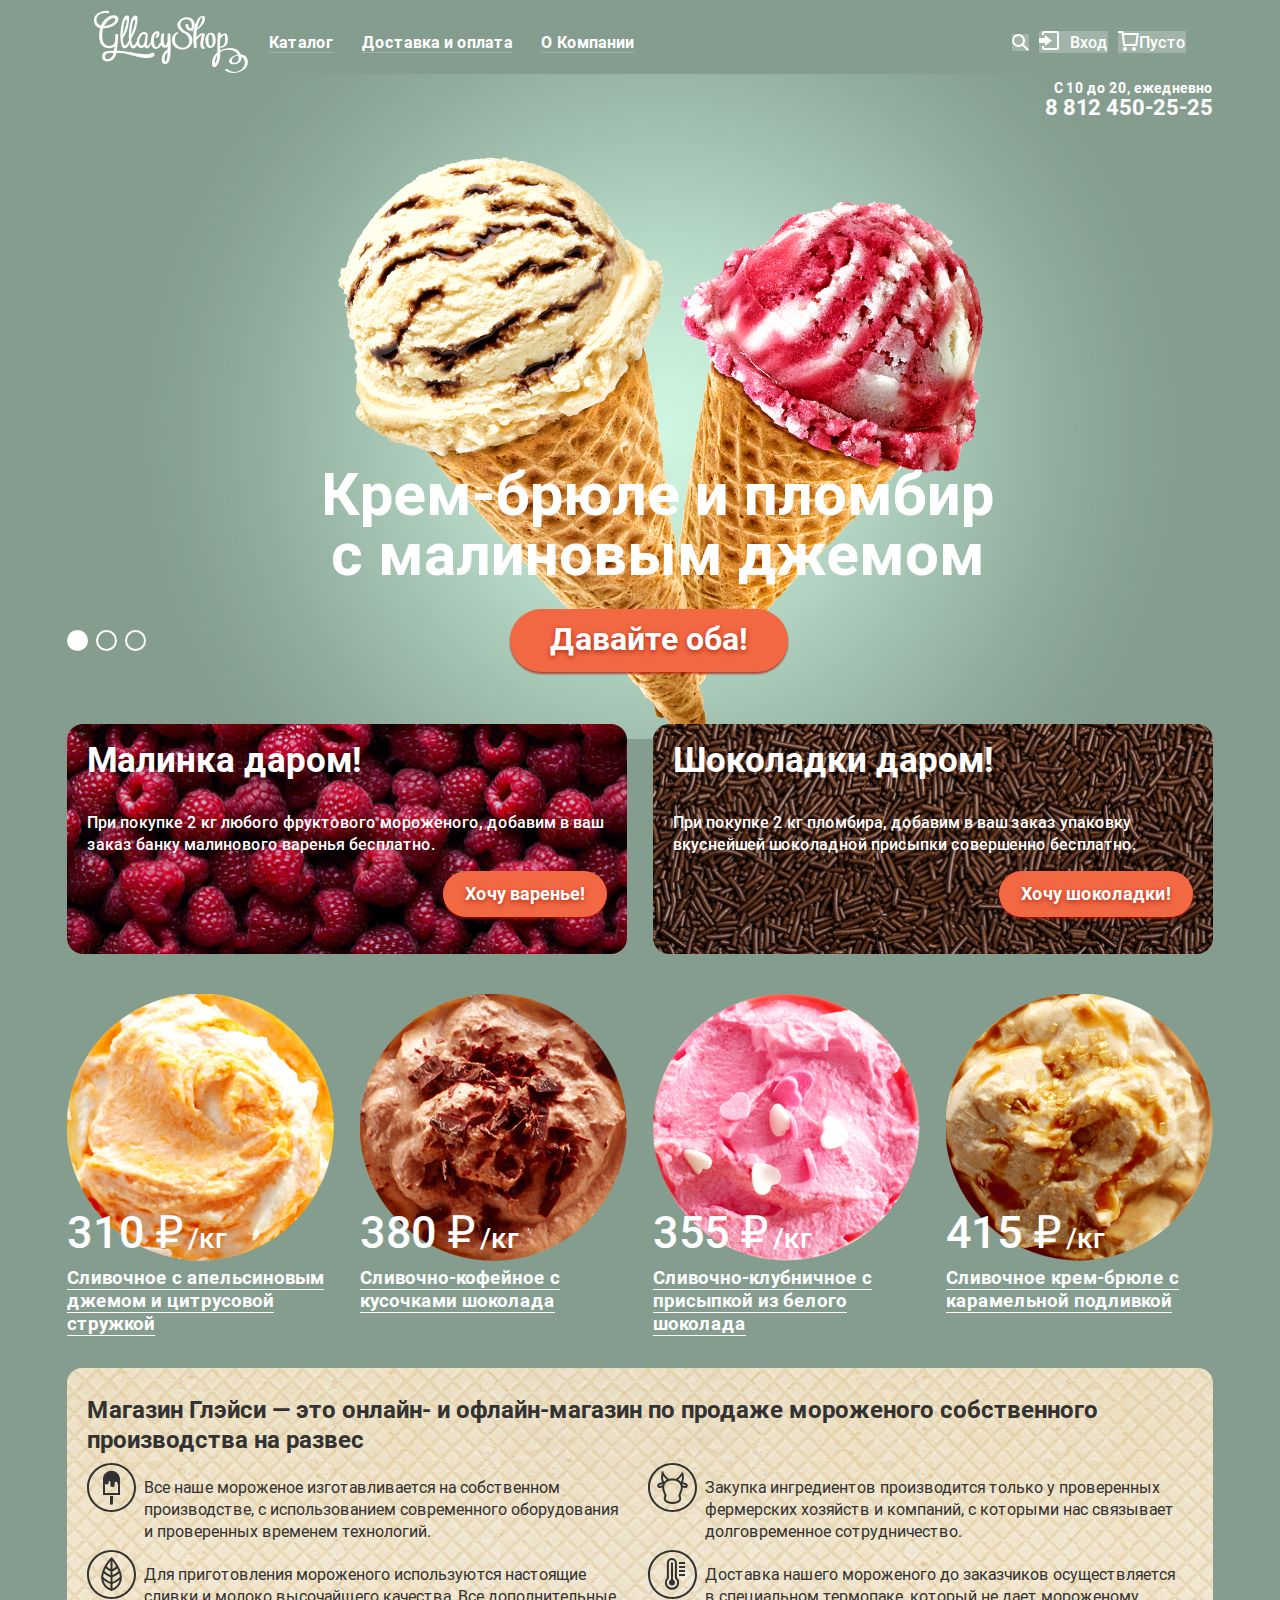
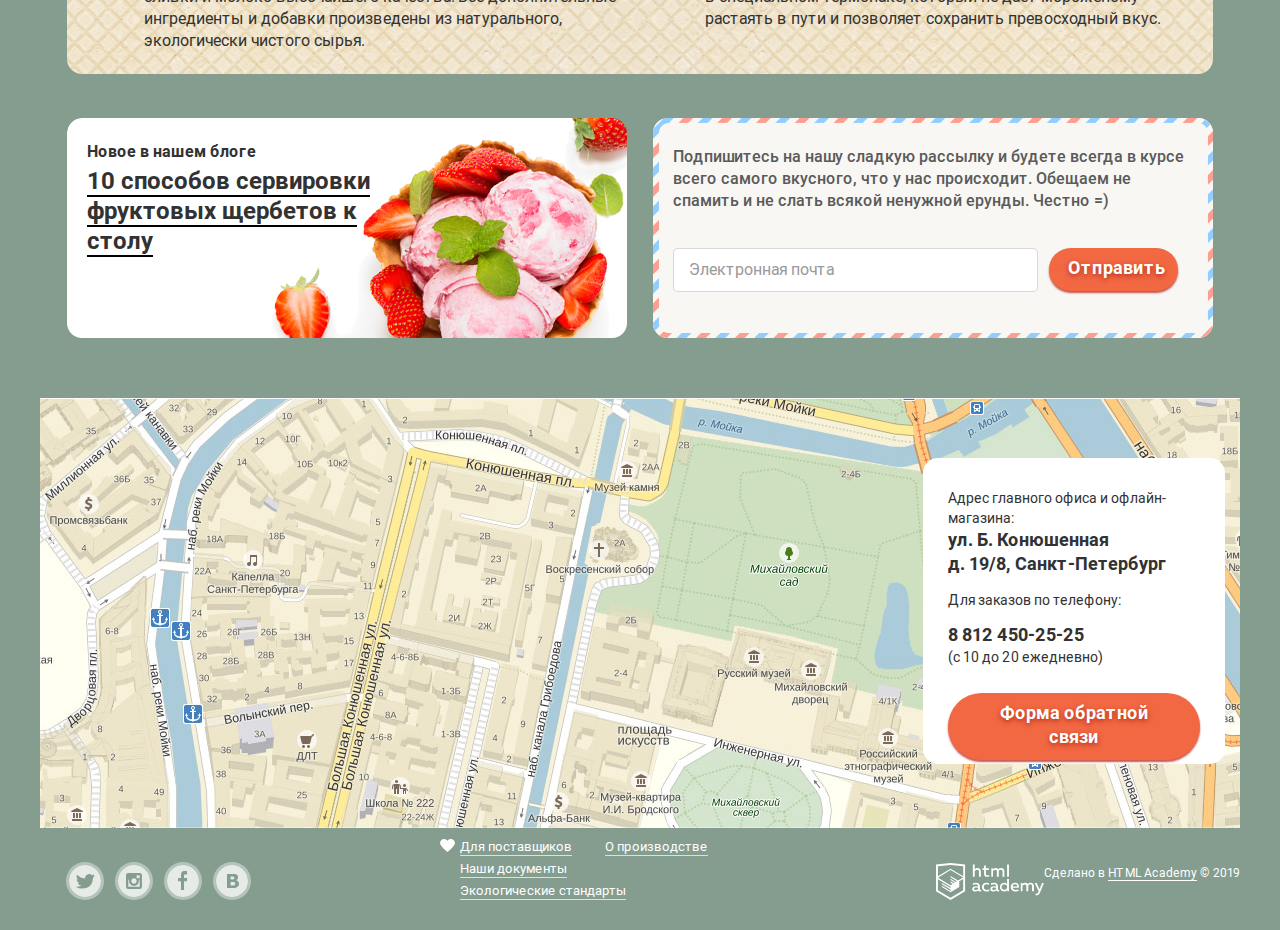
<file: index.html>
<!DOCTYPE html>
<html lang="ru">
  <head>
    <meta charset="utf-8">
    <link href="css/normalize.css" rel="stylesheet">
    <link href="css/style.css" rel="stylesheet">
    <title>Глэйси: магазин мороженого</title>
  </head>
  <body>
    <header class="main-header">
      <nav class="container main-header__navigation main-navigation" aria-label="Навигация по сайту">
        <img class="main-header__logo--image"  src="img/logo.svg" width="154" height="64" alt="Логотип Глэйси">
        <div class="main-navigation__container">
          <ul class="site-navigation">
            <li class="site-navigation__item catalog-navigation">
              <a class="site-navigation__link" href="catalog.html">Каталог</a>
              <ul class="catalog-navigation__modal-window">
                <li class="catalog-navigation__item">
                  <a class="catalog-navigation__link--novelty" href="#">Новинки</a>
                </li>
                <li class="catalog-navigation__item">
                  <a class="catalog-navigation__link" href="catalog.html">Сливочное</a>
                </li>
                <li class="catalog-navigation__item">
                  <a class="catalog-navigation__link--active" href="#">Щербеты</a>
                </li>
                <li class="catalog-navigation__item">
                  <a class="catalog-navigation__link" href="#">Фруктовый лед</a>
                </li>
                <li class="catalog-navigation__item">
                  <a class="catalog-navigation__link" href="#">Мелорин</a>
                </li>
              </ul>
            </li>
            <li class="site-navigation__item">
              <a class="site-navigation__link" href="#">Доставка и оплата</a>
            </li>
            <li class="site-navigation__item">
              <a class="site-navigation__link" href="#">О Компании</a>
            </li>
          </ul>
          <ul class="user-navigation">
            <li class="user-navigation__item search">
              <a class="user-navigation__link icon-before search__link" href="#"></a>
              <form class="search__form" action="https://echo.htmlacademy.ru" method="post">
                <label class="visually-hidden" for="search">Поиск по сайту</label>
                <input class="search__input" id="search" type="search" name="search" placeholder="Что ищем?">
              </form>
            </li>
            <li class="user-navigation__item login">
              <a class="user-navigation__link icon-before login__link" href="">Вход</a>
              <section class="login__modal-window">
                <h2 class="visually-hidden">Личный кабинет</h2>
                <form class="login__form" action="https://echo.htmlacademy.ru" method="post">
                  <p>
                    <label class="visually-hidden" for="user-login">Электронная почта</label>
                    <input class="login__input" id="user-login" type="text" name="login" placeholder="Электронная почта">
                  </p>
                  <p>
                    <label class="visually-hidden" for="user-password">Пароль</label>
                    <input class="login__input" id="user-password" type="password" name="password" placeholder="Пароль">
                  </p>
                  <a class="login__link" href="#">Забыли пароль?</a>
                  <a class="login__link" href="#">Новая регистрация</a>
                  <button class="button" type="submit">Войти</button>
                </form>
              </section>
            </li>
            <li class="user-navigation__item basket">
              <a class="user-navigation__link icon-before basket__link" href="">Пусто</a>
            </li>
          </ul>
      </div>
      </nav>
      <p class="container main-header__info header-info">
        <span class="header-info__hours">С 10 до 20, ежедневно</span>
        <a class="header-info__phone" href="tel:+78124502525">8 812 450-25-25</a>
      </p>
    </header>
    <main class="page-main">
      <h1 class="visually-hidden">Интернет-магазин мороженого Глэйси</h1>

      <section class="page-main__slider slider">
        <h2 class="visually-hidden">Слайдер</h2>
        <div class="slider__container">
          <input class="visually-hidden slider-button--first" type="radio" id="slider-button-1" name="toggle" checked>
          <input class="visually-hidden slider-button--second" type="radio" id="slider-button-2" name="toggle">
          <input class="visually-hidden slider-button--third" type="radio" id="slider-button-3" name="toggle">
          <div class="slider__controls controls">
            <label class="controls__item controls__item--1" for="slider-button-1">Первый</label>
            <label class="controls__item controls__item--2" for="slider-button-2">Второй</label>
            <label class="controls__item controls__item--3" for="slider-button-3">Третий</label>
          </div>
          <ul class="slider__list">
            <li class="slider__item">
              <p class="slider__lead">Крем-брюле и пломбир с малиновым джемом</p>
              <a class="button slider__button" href="#">Давайте оба!</a>
            </li>
            <li class="slider__item">
              <p class="slider__lead">Щоколадный пломбир и лимонный сорбет</p>
              <a class="button slider__button" href="#">Давайте оба!</a>
            </li>
            <li class="slider__item">
              <p class="slider__lead slider__lead--3">Пломбир с помадкой и клубничный щербет</p>
              <a class="button slider__button" href="#">Давайте оба!</a>
            </li>
          </ul>
        </div>
      </section>
      <section class="container page-main__promotions promotions">
        <h2 class="visually-hidden">Промо акции</h2>
        <ul class="promotions__list">
        <li class="promotions__item promotions__raspberry">
          <p>Малинка даром!</p>
          <p>При покупке 2 кг любого фруктового мороженого, добавим в ваш заказ банку малинового варенья бесплатно.</p>
          <a class="button promotions__button" href="#">Хочу варенье!</a>
        </li>
        <li class="promotions__item promotions__chocolate">
          <p>Шоколадки даром!</p>
          <p>При покупке 2 кг пломбира, добавим в ваш заказ упаковку вкуснейшей шоколадной присыпки совершенно бесплатно.</p>
          <a class="button promotions__button" href="#">Хочу шоколадки!</a>
        </li>
      </ul>
      </section>

      <section class="container page-main__bestsellers bestsellers">
        <h2 class="visually-hidden">Хиты продаж</h2>
        <ul class="bestsellers__list">
          <li class="bestsellers__item">
            <p class="bestsellers__price price">
              <span class="price__amount">310 ₽</span>
              <span class="price__weight">/кг</span>
            </p>
            <a class="price__link" href="#"><img src="img/product-1.png" width="267" height="267" alt="Сливочное с апельсиновым джемом и цитрусовой стружкой"></a>
            <h3><a href="#">Сливочное с апельсиновым джемом и цитрусовой стружкой</a></h3>
          </li>
          <li class="bestsellers__item">
            <p class="bestsellers__price price">
              <span class="price__amount">380 ₽</span>
              <span class="price__weight">/кг</span>
            </p>
            <a class="price__link" href="#"><img src="img/product-2.png" width="267" height="267" alt="Сливочно-кофейное с кусочками шоколада"></a>
            <h3><a href="#">Сливочно-кофейное с кусочками шоколада</a></h3>
          </li>
          <li class="bestsellers__item">
            <p class="bestsellers__price price">
              <span class="price__amount">355 ₽</span>
              <span class="price__weight">/кг</span>
            </p>
            <a class="price__link" href="#"><img src="img/product-3.png" width="267" height="267" alt="Сливочно-клубничное с присыпкой из белого шоколада"></a>
            <h3><a href="#">Сливочно-клубничное с присыпкой из белого шоколада</a></h3>
          </li>
          <li class="bestsellers__item">
            <p class="bestsellers__price price">
              <span class="price__amount">415 ₽</span>
              <span class="price__weight">/кг</span>
            </p>
            <a class="price__link" href="#"><img src="img/product-4.png" width="267" height="267" alt="Сливочное крем-брюле с карамельной подливкой"></a>
            <h3><a href="#">Сливочное крем-брюле с карамельной подливкой</a></h3>
          </li>
        </ul>
      </section>

      <section class="container page-main__features features">
        <h2 class="visually-hidden">Преимущества</h2>
        <h3 class="features__lead">Магазин Глэйси — это онлайн- и офлайн-магазин по продаже мороженого собственного производства на развес</h3>
        <ul class="features__list">
          <li class="icon-before features__item features__item--ice-cream">Все наше мороженое изготавливается на собственном производстве, с использованием современного оборудования и проверенных временем технологий.
          </li>
          <li class="icon-before features__item features__item--cow">Закупка ингредиентов  производится только у проверенных фермерских хозяйств и компаний, с которыми нас связывает долговременное сотрудничество.
          </li>
          <li class="icon-before features__item features__item--eco">Для приготовления мороженого используются настоящие сливки и молоко высочайшего качества. Все дополнительные ингредиенты и добавки произведены из натурального, экологически чистого сырья.
          </li>
          <li class="icon-before features__item features__item--thermometer">Доставка нашего мороженого до заказчиков осуществляется в специальном термопаке, который не дает мороженому растаять в пути и позволяет сохранить превосходный вкус.
          </li>
        </ul>
      </section>
      <div class="container add-columns">
        <article class="page-main__blog blog">
          <div class="blog__wrapper">
            <h2>Новое в нашем блоге</h2>
            <a class="blog-topic" href="#">10 способов сервировки фруктовых щербетов к столу</a>
          </div>
        </article >

        <section class="page-main__subscription subscription">
          <h2 class="visually-hidden">Подписка</h2>
          <p>Подпишитесь на нашу сладкую рассылку и будете всегда в курсе всего самого вкусного, что у нас происходит. Обещаем не спамить и не слать всякой ненужной ерунды. Честно =)</p>
          <form class="subscription__form" action="https://echo.htmlacademy.ru" method="post">
            <label class="visually-hidden" for="subscription-email">Электронная почта</label>
            <input class="subscription__input" id="subscription-email" type="text" name="email" placeholder="Электронная почта">
            <button class="subscription__submit-button button" type="submit">Отправить</button>
          </form>
        </section>
      </div>
      <section class="container page-main__contacts contacts">
        <h2 class="visually-hidden">Контакты</h2>
        <img class="map-img" src="img/map.jpg" width="1250" height="430" alt="Адрес офлайн магазина: город Санкт-Петербург, улица Большая Конюшенная 19/8">
        <div class="map-yandex">
          <iframe src="https://yandex.ru/map-widget/v1/-/CBRWz6CBxC"></iframe>
        </div>
        <div class="contacts__window">
          <h3>Адрес главного офиса и офлайн-магазина:</h3>
          <p class="contacts__adress">ул. Б. Конюшенная<br> д. 19/8, Санкт-Петербург</p>
          <p>Для заказов по телефону:</p>
          <a class="contacts__telephone-number" href="tel:+78122757575">8 812 450-25-25</a>
          <p class="contacts__work-hours">(с 10 до 20 ежедневно)</p>
          <a class="contacts__button button" href="#">Форма обратной связи</a>
        </div>
      </section>
    </main>
    <footer class="main-footer">
      <ul class="container main-footer__social social">
        <li class="social__item">
          <a class="icon-before social__link social__link--Twitter" href="#" aria-label="Ссылка на Twitter"></a>
        </li>
        <li class="social__item">
          <a class="icon-before social__link social__link--Instagram" href="#" aria-label="Ссылка на Instagram"></a>
        </li>
        <li class="social__item">
          <a class="icon-before social__link social__link--Facebook" href="#" aria-label="Ссылка на страницу Facebook"></a>
        </li>
        <li class="social__item">
          <a class="icon-before social__link social__link--Вконтакте" href="#" aria-label="Ссылка на группу Вконтакте"></a>
        </li>
      </ul>
      <ul class="main-footer__additional additional-info">
        <li class="additional-info__item additional-info__item--heart">
          <a class="additional-info__link" href="#">Для поставщиков</a>
        </li>
        <li class="additional-info__item">
          <a class="additional-info__link"  href="#">О производстве</a>
        </li>
        <li class="additional-info__item">
          <a class="additional-info__link"  href="#">Наши документы</a>
        </li>
        <li class="additional-info__item">
          <a class="additional-info__link"  href="#">Экологические стандарты</a>
        </li>
      </ul>
      <div class="main-footer__copyright copyright">
        <a class="copyright__link" href="https://htmlacademy.ru/intensive/htmlcss">
          <img src="img/logo-htmlacademy.svg" width="108" height="39" alt="Логотип HTML Academy">
        </a>
        <p class="copyright__text">Сделано в <a class="copyright__link" href="https://htmlacademy.ru/intensive/htmlcss">HTML Academy</a> &#169; 2019</p>
      </div>
    </footer>
    <section class="feedback">
      <h2>Мы обязательно вам ответим!</h2>
      <form class="feedback__form" action="https://echo.htmlacademy.ru" method="post">
        <p>
          <label class="visually-hidden" for="user-name">Ваше имя:</label>
          <input class="feedback__input" id="user-name" type="text" name="username" placeholder="Как вас зовут?">
        </p>
        <p>
          <label class="visually-hidden" for="user-email">Ваш e-mail:</label>
          <input class="feedback__input" id="user-email" type="text" name="email" placeholder="Ваша почта для ответа?">
        </p>
        <p>
          <label class="visually-hidden" for="message">Текст письма:</label>
          <textarea class="feedback__textarea" id="message" name="message" rows="4"  placeholder="Напишите что-нибудь..."></textarea>
        </p>
        <button class="feedback__submit-button button" type="submit">Отправить</button>
      </form>
      <button class="feedback__close-button" type="button">Закрыть</button>
    </section>
  </body>
</html>
</file>
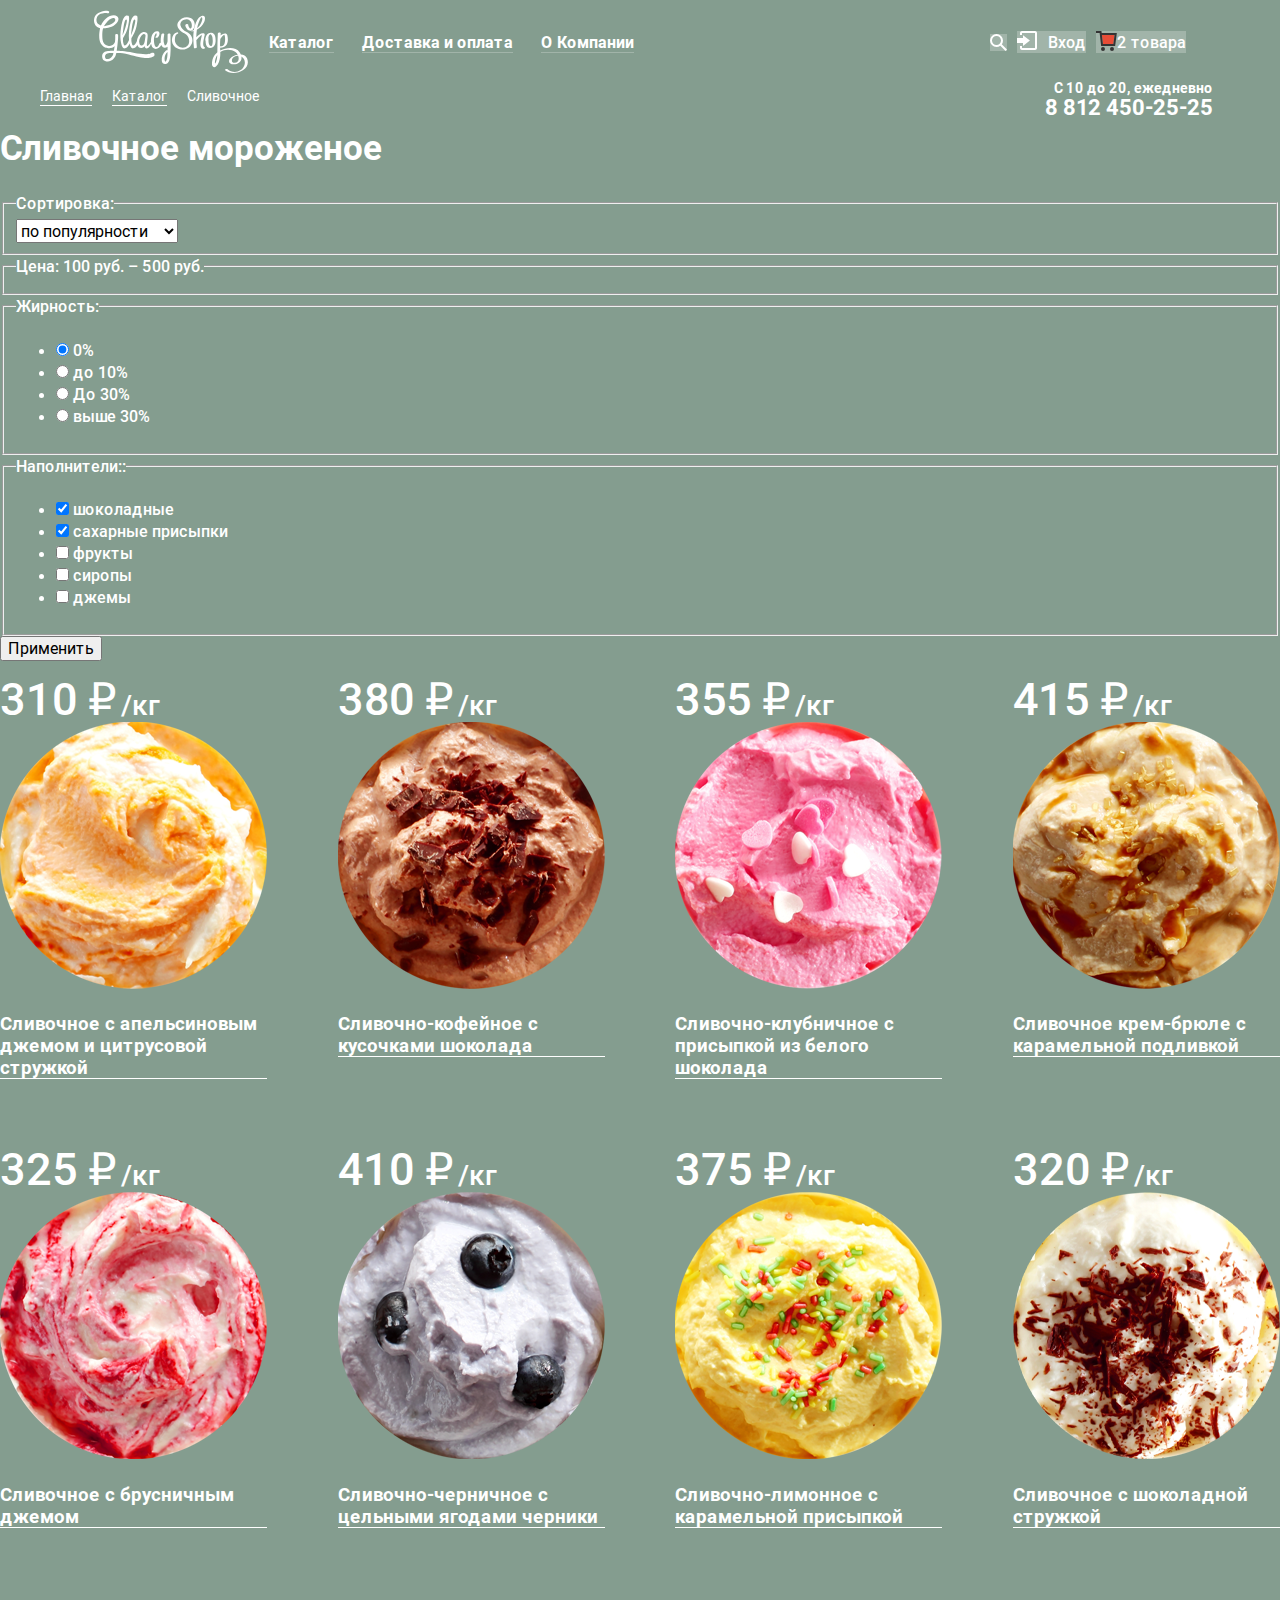
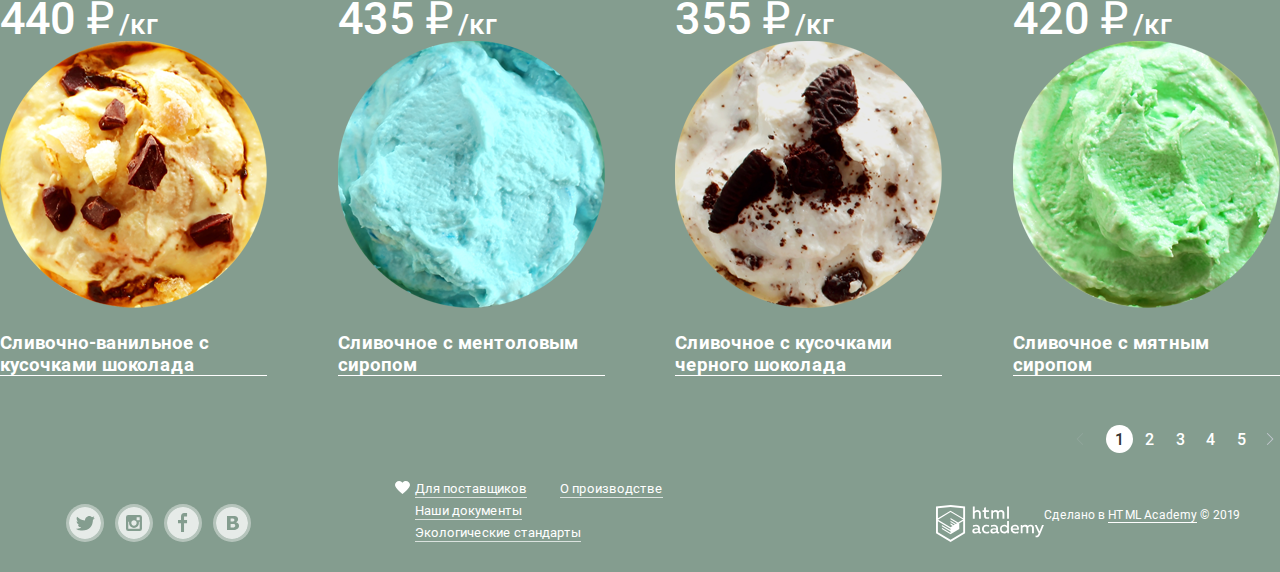
<file: catalog.html>
<!DOCTYPE html>
<html lang="ru">
  <head>
    <meta charset="utf-8">
    <link href="css/normalize.css" rel="stylesheet">
    <link href="css/style.css" rel="stylesheet">
    <title>Глэйси: магазин мороженого</title>
  </head>
  <body>
    <header class="main-header">
      <nav class="container main-header__navigation main-navigation" aria-label="Навигация по сайту">
        <img class="main-header__logo--image"  src="img/logo.svg" width="154" height="64" alt="Логотип Глэйси">
        <div class="main-navigation__container">
          <ul class="site-navigation">
            <li class="site-navigation__item catalog-navigation">
              <a class="site-navigation__link" href="catalog.html">Каталог</a>
              <ul class="catalog-navigation__modal-window">
                <li class="catalog-navigation__item">
                  <a class="catalog-navigation__link--novelty" href="#">Новинки</a>
                </li>
                <li class="catalog-navigation__item">
                  <a class="catalog-navigation__link" href="catalog.html">Сливочное</a>
                </li>
                <li class="catalog-navigation__item">
                  <a class="catalog-navigation__link--active" href="#">Щербеты</a>
                </li>
                <li class="catalog-navigation__item">
                  <a class="catalog-navigation__link" href="#">Фруктовый лед</a>
                </li>
                <li class="catalog-navigation__item">
                  <a class="catalog-navigation__link" href="#">Мелорин</a>
                </li>
              </ul>
            </li>
            <li class="site-navigation__item">
              <a class="site-navigation__link" href="#">Доставка и оплата</a>
            </li>
            <li class="site-navigation__item">
              <a class="site-navigation__link" href="#">О Компании</a>
            </li>
          </ul>
          <ul class="user-navigation">
            <li class="user-navigation__item search">
              <a class="user-navigation__link icon-before search__link" href="#"></a>
              <form class="search__form" action="https://echo.htmlacademy.ru" method="post">
                <label class="visually-hidden" for="search">Поиск по сайту</label>
                <input class="search__input" id="search" type="search" name="search" placeholder="Что ищем?">
              </form>
            </li>
            <li class="user-navigation__item login">
              <a class="user-navigation__link icon-before login__link" href="">Вход</a>
              <section class="login__modal-window">
                <h2 class="visually-hidden">Личный кабинет</h2>
                <form class="login__form" action="https://echo.htmlacademy.ru" method="post">
                  <p>
                    <label class="visually-hidden" for="user-login">Электронная почта</label>
                    <input class="login__input" id="user-login" type="text" name="login" placeholder="Электронная почта">
                  </p>
                  <p>
                    <label class="visually-hidden" for="user-password">Пароль</label>
                    <input class="login__input" id="user-password" type="password" name="password" placeholder="Пароль">
                  </p>
                  <a class="login__link" href="#">Забыли пароль?</a>
                  <a class="login__link" href="#">Новая регистрация</a>
                  <button class="button" type="submit">Войти</button>
                </form>
              </section>
            </li>
            <li class="user-navigation__item basket">
              <!-- a question -->
              <a class="user-navigation__link icon-before basket__link--full" href="">2 товара</a>
              <section class="basket__modal-window">
                <h2 class="visually-hidden">Содержимое корзины</h2>
                <table class="basket-modal-window__table">
                  <tr class="basket-modal-window__item">
                    <td><a href="#">Удалить из корзины</a></td>
                    <td>
                      <img src="img/product-1.png" width="33" height="33" alt="#">
                      <p>Пломбир с апельсиновым джемом</p>
                    </td>
                    <td>1,5 кг х <span>200 руб.</span></td>
                    <td>300 руб.</td>
                  </tr>
                  <tr class="basket-modal-window__item">
                    <td><a href="#">Удалить из корзины</a></td>
                    <td>
                      <img src="img/product-3.png" width="33" height="33" alt="#">
                      <p>Клубничный пломбир с присыпкой из белого шоколада</p>
                    </td>
                    <td>1,5 кг х <span>300 руб.</span></td>
                    <td>450 руб.</td>
                  </tr>
                </table>
              </section>
            </li>
          </ul>
      </div>
      </nav>
      <p class="container main-header__info header-info">
        <span class="header-info__hours">С 10 до 20, ежедневно</span>
        <a class="header-info__phone" href="tel:+78124502525">8 812 450-25-25</a>
      </p>
    </header>
    <main class="page-main">
      <ul class="page-main__breadcrumbs breadcrumbs">
        <li class="breadcrumbs__item"><a href="index.html">Главная</a></li>
        <li class="breadcrumbs__item"><a href="#">Каталог</a></li>
        <li class="breadcrumbs__item breadcrumbs__item--active">Сливочное</li>
      </ul>
      <h1 class="page-title">Сливочное мороженое</h1>
      <!-- filters -->
      <section class="page-main__filters filters">
        <h2 class="visually-hidden">Фильтры</h2>
        <form class="filters__form" action="https://echo.htmlacademy.ru" method="post"  aria-label="Критерии выбора работы">
          <fieldset class="filters__fieldset sorting-range">
            <legend class="filters__legend">Сортировка:</legend>
            <select class="sorting-range__method">
              <option class="sorting-range__item">по популярности</option>
              <option class="sorting-range__item">сначала недорогие</option>
              <option class="sorting-range__item">сначала дорогие</option>
              <option class="sorting-range__item">по жирности</option>
            </select>
          </fieldset>
          <fieldset class="filters__fieldset price-range">
            <legend class="filters__legend">Цена: 100 руб. – 500 руб.</legend>
            <div class="price-range__form range">
              <div class="range__scale">
                <div class="range__select"></div>
              </div>
              <div class="price-range__toggle price-range__toggle--min" tabindex="0"></div>
              <div class="price-range__toggle price-range__toggle--max" tabindex="0"></div>
            </div>
            <div class="price-range__control control" aria-label="Переместите контрольные точки на шкале для задания ценового диапазона">
              <!-- пока без наполнения -->
            </div>
          </fieldset>
          <fieldset class="filters__fieldset fat-range">
              <legend class="filters__legend">Жирность:</legend>
              <ul class="fat-range__list">
                  <li class="fat-range__item" tabindex="0">
                      <input class="fat-range__input" id="zero-fat" type="radio" name="fat" value="zero-fat" checked="">
                      <label class="fat-range__label" for="zero-fat" aria-label="0%">0%</label>
                  </li>
                  <li class="fat-range__item" tabindex="0">
                      <input class="fat-range__input" id="below-ten-fat" type="radio" name="fat" value="below-ten-fat">
                      <label class="fat-range__label" for="below-ten-fat" aria-label="до 10%">до 10%</label>
                  </li>
                  <li class="fat-range__item" tabindex="0">
                      <input class="fat-range__input" id="below-thirty-fat" type="radio" name="fat" value="below-thirty-fat">
                      <label class="fat-range__label" for="below-thirty-fat" aria-label="До 30%">До 30%</label>
                  </li>
                  <li class="fat-range__item" tabindex="0">
                      <input class="fat-range__input" id="over-thirty-fat" type="radio" name="fat" value="over-thirty-fat">
                      <label class="fat-range__label" for="over-thirty-fat" aria-label="выше 30%">выше 30%</label>
                  </li>
              </ul>
          </fieldset>
          <fieldset class="filters__fieldset filling-range">
              <legend class="filters__legend">Наполнители::</legend>
              <ul class="filling-range__list">
                  <li class="filling-range__item" tabindex="0">
                      <input class="filling-range__input" id="choco" type="checkbox" name="filling" value="choco" checked="">
                      <label class="filling-range__label" for="choco" aria-label="шоколадные">шоколадные</label>
                  </li>
                  <li class="filling-range__item" tabindex="0">
                      <input class="filling-range__input" id="sugar-powder" type="checkbox" name="filling" value="sugar-powder" checked="">
                      <label class="filling-range__label" for="sugar-powder" aria-label="сахарные присыпки">сахарные присыпки</label>
                  </li>
                  <li class="filling-range__item" tabindex="0">
                      <input class="filling-range__input" id="fruits" type="checkbox" name="filling" value="fruits">
                      <label class="filling-range__label" for="fruits" aria-label="фрукты">фрукты</label>
                  </li>
                  <li class="filling-range__item" tabindex="0">
                      <input class="filling-range__input" id="syrup" type="checkbox" name="filling" value="syrup">
                      <label class="filling-range__label" for="syrup" aria-label="сиропы">сиропы</label>
                  </li>
                  <li class="filling-range__item" tabindex="0">
                      <input class="filling-range__input" id="jam" type="checkbox" name="filling" value="jam">
                      <label class="filling-range__label" for="jam" aria-label="джемы">джемы</label>
                  </li>
              </ul>
          </fieldset>
          <button class="form-button" aria-label="Применить заданные критерии">Применить</button>
        </form>
      </section>
      <section class="page-main__catalog catalog">
        <h2 class="visually-hidden">Каталог сливочного мороженого</h2>
        <ul class="catalog__list">
          <li class="catalog__item">
            <p class="catalog__price price">
              <span class="price__amount">310 ₽</span>
              <span class="price__weight">/кг</span>
              <a class="price__link" href="#"><img src="img/product-1.png" width="267" height="267" alt="Сливочное с апельсиновым джемом и цитрусовой стружкой"></a>
            </p>
            <h3><a href="#">Сливочное с апельсиновым джемом и цитрусовой стружкой</a></h3>
          </li>
          <li class="catalog__item">
            <p class="catalog__price price">
              <span class="price__amount">380 ₽</span>
              <span class="price__weight">/кг</span>
              <a class="price__link" href="#"><img src="img/product-2.png" width="267" height="267" alt="Сливочно-кофейное с кусочками шоколада"></a>
            </p>
            <h3><a href="#">Сливочно-кофейное с кусочками шоколада</a></h3>
          </li>
          <li class="catalog__item">
            <p class="catalog__price price">
              <span class="price__amount">355 ₽</span>
              <span class="price__weight">/кг</span>
              <a class="price__link" href="#"><img src="img/product-3.png" width="267" height="267" alt="Сливочно-клубничное с присыпкой из белого шоколада"></a>
            </p>
            <h3><a href="#">Сливочно-клубничное с присыпкой из белого шоколада</a></h3>
          </li>
          <li class="catalog__item">
            <p class="catalog__price price">
              <span class="price__amount">415 ₽</span>
              <span class="price__weight">/кг</span>
              <a class="price__link" href="#"><img src="img/product-4.png" width="267" height="267" alt="Сливочное крем-брюле с карамельной подливкой"></a>
            </p>
            <h3><a href="#">Сливочное крем-брюле с карамельной подливкой</a></h3>
          </li>
          <li class="catalog__item">
            <p class="catalog__price price">
              <span class="price__amount">325 ₽</span>
              <span class="price__weight">/кг</span>
              <a class="price__link" href="#"><img src="img/product-5.png" width="267" height="267" alt="Сливочное с брусничным джемом"></a>
            </p>
            <h3><a href="#">Сливочное с брусничным джемом</a></h3>
          </li>
          <li class="catalog__item">
            <p class="catalog__price price">
              <span class="price__amount">410 ₽</span>
              <span class="price__weight">/кг</span>
              <a class="price__link" href="#"><img src="img/product-6.png" width="267" height="267" alt="Сливочно-черничное с цельными ягодами черники"></a>
            </p>
            <h3><a href="#">Сливочно-черничное с цельными ягодами черники</a></h3>
          </li>
          <li class="catalog__item">
            <p class="catalog__price price">
              <span class="price__amount">375 ₽</span>
              <span class="price__weight">/кг</span>
              <a class="price__link" href="#"><img src="img/product-7.png" width="267" height="267" alt="Сливочно-лимонное с карамельной присыпкой"></a>
            </p>
            <h3><a href="#">Сливочно-лимонное с карамельной присыпкой</a></h3>
          </li>
          <li class="catalog__item">
            <p class="catalog__price price">
              <span class="price__amount">320 ₽</span>
              <span class="price__weight">/кг</span>
              <a class="price__link" href="#"><img src="img/product-8.png" width="267" height="267" alt="Сливочное с шоколадной стружкой"></a>
            </p>
            <h3><a href="#">Сливочное с шоколадной стружкой</a></h3>
          </li>
          <li class="catalog__item">
            <p class="catalog__price price">
              <span class="price__amount">440 ₽</span>
              <span class="price__weight">/кг</span>
              <a class="price__link" href="#"><img src="img/product-9.png" width="267" height="267" alt="Сливочно-ванильное с кусочками шоколада"></a>
            </p>
            <h3><a href="#">Сливочно-ванильное с кусочками шоколада</a></h3>
          </li>
          <li class="catalog__item">
            <p class="catalog__price price">
              <span class="price__amount">435 ₽</span>
              <span class="price__weight">/кг</span>
              <a class="price__link" href="#"><img src="img/product-10.png" width="267" height="267" alt="Сливочноe с ментоловым сиропом"></a>
            </p>
            <h3><a href="#">Сливочноe с ментоловым сиропом</a></h3>
          </li>
          <li class="catalog__item">
            <p class="catalog__price price">
              <span class="price__amount">355 ₽</span>
              <span class="price__weight">/кг</span>
              <a class="price__link" href="#"><img src="img/product-11.png" width="267" height="267" alt="Сливочное с кусочками черного шоколада"></a>
            </p>
            <h3><a href="#">Сливочное с кусочками черного шоколада</a></h3>
          </li>
          <li class="catalog__item">
            <p class="catalog__price price">
              <span class="price__amount">420 ₽</span>
              <span class="price__weight">/кг</span>
              <a class="price__link" href="#"><img src="img/product-12.png" width="267" height="267" alt="Сливочное с мятным сиропом"></a>
            </p>
            <h3><a href="#">Сливочное с мятным сиропом</a></h3>
          </li>
        </ul>
        <ul class="catalog__pagination pagination">
          <li class="pagination__item"><a class="pagination__link" aria-label="previous-catalog-list"></a></li>
          <li class="pagination__item"><a class="pagination__link pagination__link--current">1</a></li>
          <li class="pagination__item"><a class="pagination__link" href="#">2</a></li>
          <li class="pagination__item"><a class="pagination__link" href="#">3</a></li>
          <li class="pagination__item"><a class="pagination__link" href="#">4</a></li>
          <li class="pagination__item"><a class="pagination__link" href="#">5</a></li>
          <li class="pagination__item"><a class="pagination__link pagination__link--next" href="#" aria-label="next-catalog-list"></a></li>
        </ul>
      </section>
    </main>
    <footer class="main-footer">
      <ul class="main-footer__social social">
        <li class="social__item">
          <a class="icon-before social__link social__link--Twitter" href="#" aria-label="Ссылка на Twitter"></a>
        </li>
        <li class="social__item">
          <a class="icon-before social__link social__link--Instagram" href="#" aria-label="Ссылка на Instagram"></a>
        </li>
        <li class="social__item">
          <a class="icon-before social__link social__link--Facebook" href="#" aria-label="Ссылка на страницу Facebook"></a>
        </li>
        <li class="social__item">
          <a class="icon-before social__link social__link--Вконтакте" href="#" aria-label="Ссылка на группу Вконтакте"></a>
        </li>
      </ul>
      <ul class="main-footer__additional additional-info">
        <li class="additional-info__item additional-info__item--heart">
          <a class="icon-before additional-info__link" href="#">Для поставщиков</a>
        </li>
        <li class="additional-info__item">
          <a class="additional-info__link"  href="#">О производстве</a>
        </li>
        <li class="additional-info__item">
          <a class="additional-info__link"  href="#">Наши документы</a>
        </li>
        <li class="additional-info__item">
          <a class="additional-info__link"  href="#">Экологические стандарты</a>
        </li>
      </ul>
      <div class="main-footer__copyright copyright">
        <a class="copyright__link" href="https://htmlacademy.ru/intensive/htmlcss">
          <img src="img/logo-htmlacademy.svg" width="108" height="39" alt="Логотип HTML Academy">
        </a>
        <p class="copyright__text">Сделано в <a class="copyright__link" href="https://htmlacademy.ru/intensive/htmlcss">HTML Academy</a> &#169; 2019</p>
      </div>
    </footer>
  </body>
</html>
</file>
<file: css/style.css>
@font-face {
  font-family: "Roboto";
  src: url("../fonts/roboto-regular.woff2") format("woff2"),
       url("../fonts/roboto-regular.woff") format("woff");
  font-weight: 400;
  font-style: normal;
  font-display: swap;
}

@font-face {
  font-family: "Roboto";
  src: url("../fonts/roboto-medium.woff2") format("woff2"),
       url("../fonts/roboto-medium.woff") format("woff");
  font-weight: 500;
  font-style: normal;
  font-display: swap;
}

@font-face {
  font-family: "Roboto";
  src: url("../fonts/roboto-bold.woff2") format("woff2"),
       url("../fonts/roboto-bold.woff") format("woff");
  font-weight: 700;
  font-style: normal;
  font-display: swap;
}

html {
  box-sizing: border-box;
}

*,
*::before,
*::after {
  box-sizing: inherit;
}

body {
  margin: 0;
  padding: 0;
  font-family: Roboto, Arial, sans-serif;
  font-size: 16px;
  line-height: 22px;
  font-weight: 500;
  color: #ffffff;
  background-color: #849d8f;
  min-width: 1200px;
}

a {
  text-decoration: none;
  color: inherit;
}

img {
  max-width: 100%;
  height: auto;
}

.icon-before::before {
  content: '';
  display: block;
  background-repeat: no-repeat;
  background-position: 0 0;
}

.button {
  display: inline-block;

  padding: 8px 40px 11px 40px;

  font-size: 32px;
  line-height: 44px;
  font-weight: 700;
  color: #ffffff;
  text-align: center;
  vertical-align: top;
  text-shadow: 0 2px 5px rgba(160, 32, 11, 0.8);

  background: #f26843;
  border-radius: 50px;
  box-shadow: 0 2px 2px 0 rgba(172, 16, 0, 0.7);
  border: none;
}

.button:hover,
.button:focus {
  background-color: #f17b64;
  box-shadow: 0 2px 2px 0 rgba(172, 16, 0, 1);
  transition: background-color 0.2s;
}


.button:active {
  background-image: linear-gradient(to bottom, #e0603e, #a7301f);
  box-shadow: 0 2px 2px 0 rgba(172, 16, 0, 1);
}

.visually-hidden {
  position: absolute;
  width: 1px;
  height: 1px;
  border: 0;
  padding: 0;
  clip: rect(0 0 0 0);
  overflow: hidden;
}

.visually-hidden:not(:focus):not(:active) {
  position: absolute;
  width: 1px;
  height: 1px;
  margin: -1px;
  padding: 0;
  border: 0;
  white-space: nowrap;
  clip: rect(0 0 0 0);
  overflow: hidden;

}

.catalog-navigation__modal-window {
  display: none;
}

.search__form {
  display: none;
}

.basket__modal-window {
  display: none;
}

.login__modal-window {
  display: none;
}

.feedback {
  display: none;
}

.site-navigation {
  line-height: 18px;
  font-weight: 700;
}

.site-navigation,
.user-navigation {
  list-style: none;
}

.site-navigation__item--active {
  background-color: #d07058;
}

.user-navigation__item {
  background-color: #a1b4a9;
}

.search__link::before {
  width: 17px;
  height: 17px;
  background-image: url('../img/loupe.svg');
}

.login__link::before {
  width: 21px;
  height: 19px;
  background-image: url('../img/entrance.svg');
  margin-right: 10px;
}

.basket__link::before {
  width: 21px;
  height: 20px;
  background-image: url('../img/basket.svg');
}

.basket__link--full::before {
  width: 21px;
  height: 20px;
  background-image: url('../img/basket-red.svg');
}

.site-navigation__link,
.user-navigation__link {
  color: inherit;
}

.site-navigation__link:hover,
.site-navigation__link:focus,
.user-navigation__link:hover,
.user-navigation__link:focus {
  color: #000000;
  background-color: #ffffff;
  transition: background-color 0.2s;
}

.header-info {
  font-weight: 700;

  padding-right: 180px;
}

.header-info__hours {
  font-size: 14px;
  line-height: 16px;
}

.header-info__phone {
  font-size: 22px;
  line-height: 24px;
}

.price__amount {
  font-size: 45px;
  line-height: 45px;

  padding-top: 50px;
}

.price__weight {
  font-size: 28px;
  line-height: 28px;
}

.page-main__breadcrumbs {
  display: flex;
}

.breadcrumbs {
  font-size: 14px;
  line-height: 16px;
  font-weight: 400;
  list-style: none;
}

.breadcrumbs__item {
  margin-right: 20px;
}

.breadcrumbs__item a {
  border-bottom: 1px solid #ffffff;
}

.page-title {
  font-size: 35px;
  line-height: 41px;
}

.catalog__list {
  list-style: none;
}

.catalog__item:hover,
.catalog__item:focus {
  background-color: #a1b4a9;
  transition: background-color 0.2s;
}

.catalog__item h3 {
  border-bottom: 1px solid #ffffff;
}

/* Строим сетку */

.main-header {
  flex-direction: column;
  align-items: center;
}

.container {
  margin: 0 auto;
  padding: 0 27px;

  width: 1200px;
}

.main-header,
.main-header__navigation {
  display: flex;
}

.main-header__navigation {
  flex-direction: row;
  align-items: center;
  width: 1146px;
  margin-top: 10px;
}

.main-navigation__container {
  display: flex;
  justify-content: space-between;
  width: 950px;
}

.site-navigation,
.user-navigation {
  display: flex;
  justify-content: space-between;
  align-items: center;
  margin: 0;
  padding: 0;
}

.site-navigation__item:first-child {
  padding-left: 21px;
}

.site-navigation__item:not(:last-child) {
  padding-right: 28px;
}

.site-navigation__link {
  border-bottom: 1px solid #a1b4a9;
}

.user-navigation__item:not(:last-child) {
  margin-right: 10px;
}

.user-navigation__link {
  display: flex;
}

.main-header__info {
  display: flex;
  flex-direction: column;
  justify-content: space-between;
  align-items: flex-end;

  position: absolute;
  top: 80px;

}

/* Слайдер */

.page-main__slider {
  display: block;
  position: relative;

  width: 1200px;
  margin: 0 auto;
  padding: 0 20px;
  margin-bottom: 40px;

  text-align: center;
}

.slider__controls {
  position: absolute;
  top: 556px;
  left: 27px;
  z-index: 100;

  font-size: 0;
}

.slider__controls label {
  position: relative;
  display: inline-block;

  vertical-align: top;

  width: 21px;
  height: 21px;

  margin-right: 8px;

  border-radius: 50%;
  border: 2px solid #ffffff;
  background-color: transparent;

  cursor: pointer;
}

.slider__controls label:hover {
  background-color: rgba(255, 255, 255, 0.4);
}

#slider-button-1:checked ~ .slider__controls label[for="slider-button-1"],
#slider-button-2:checked ~ .slider__controls label[for="slider-button-2"],
#slider-button-3:checked ~ .slider__controls label[for="slider-button-3"] {
  background-color: #ffffff;
}

.slider__list {
  margin: 0;
  padding: 0;

  list-style: none;
}

.slider__item {
  display: none;
  position: relative;

  width: 1200px;
  min-height: 665px;
  overflow: hidden;
  text-align: center;
}

.slider__item:nth-child(1) {
  background-image: url(../img/slider-1.png);
  background-position: 50% 0;
  background-repeat: no-repeat;
}

.slider__item:nth-child(2) {
  background-image: url(../img/slider-2.png);
  background-position: 50% 0;
  background-repeat: no-repeat;
}

.slider__item:nth-child(3) {
  background-image: url(../img/slider-3.png);
  background-position: 50% 0;
  background-repeat: no-repeat;
}

.slider-button--first:checked ~ .slider__list .slider__item:nth-child(1) {
    display: block;
}

.slider-button--second:checked ~ .slider__list .slider__item:nth-child(2) {
    display: block;
}

.slider-button--third:checked ~ .slider__list .slider__item:nth-child(3) {
    display: block;
}

.slider__lead {
  position: absolute;
  top: 390px;
  left: 260px;

  margin: 0 auto;
  margin-bottom: 33px;
  padding: 0;
  font-size: 60px;
  line-height: 60.35px;
  font-weight: 700;

  width: 675px;
}

.slider__button {
  position: absolute;
  top: 535px;
  left: 450px;
}

.slider__lead--1 {
  width: 650px;
}

/* Промоакции */

.promotions {
  margin-top: -55px;
  position: relative;
}

.promotions__list {
  display: flex;
  justify-content: space-between;
  flex-wrap: wrap;

  margin: 0;
  padding: 0;
  margin-bottom: 40px;
  list-style: none;
}

.promotions__item {
  display: flex;
  flex-direction: column;

  padding-top: 15px;
  padding-bottom: 25px;
  padding-right: 20px;
  padding-left: 20px;

  width: 560px;
  min-height: 230px;

  background-repeat: no-repeat;
  background-position: 0 0;
  background-size: cover;

  border-radius: 16px;
}

.promotions__raspberry {
  background-image: url(../img/raspberry.png);
}

.promotions__chocolate {
  background-image: url(../img/chocolate.png);
}

.promotions__item p:first-child {
  margin: 0;
  margin-bottom: 15px;
  padding: 0;

  font-size: 35px;
  line-height: 41px;
  font-weight: 700;
}

.promotions__item p:last-child {
  margin: 0;
  margin-bottom: 45px;
  padding: 0;

  font-size: 18px;
  line-height: 22px;
  font-weight: 700;
}

.promotions__button {
  align-self: flex-end;

  padding: 11px 22px 11px 22px;
  font-size: 18px;
  line-height: 24px;
}

/* Хиты продаж */



.bestsellers__list {
  list-style: none;
}

.bestsellers__item:hover,
.bestsellers__item:focus {
  background-color: #a1b4a9;
  transition: background-color 0.2s;
}

.bestsellers__item h3 {
  display: inline;

  border-bottom: 1px solid #ffffff;
}

.bestsellers__item,
.catalog__item {
  margin-bottom: 33px;
  margin-right: 26px;

  width: 267px;
}

.bestsellers__item:nth-child(4n),
.catalog__item:nth-child(4n) {
  margin-right: 0;
}

.bestsellers__list,
.catalog__list {
  display: flex;
  flex-wrap: wrap;
  justify-content: space-between;
  margin: 0;
  padding: 0;
}

.bestsellers__item {
  position: relative;
}

.bestsellers__price {
  position: absolute;
  top: 200px;
}

.price_hit {
  position: relative;
}

.price_hit:before {
  content: '\abe9';
  position: absolute;
}


/* Вафля */

.page-main__features {
  display: flex;
  flex-direction: column;

  margin-bottom: 40px;
  padding: 27px 20px;
}

.features {
  color: #323232;

  background-image: url(../img/wafer.png);
  background-repeat: no-repeat;

  width: 1146px;
}

.features__lead {
  margin: 0;
  padding: 0;

  font-size: 24px;
  line-height: 30px;
}

.features__list {
  display: flex;
  flex-wrap: wrap;
  justify-content: space-between;

  font-size: 16px;
  line-height: 22px;
  font-weight: 400;
  margin: 0;
  padding: 0;

  list-style: none;
  width: 1100px;
}

.features__item {
  position: relative;

  margin-top: 8px;
  margin-right: 0px;
  margin-bottom: 0px;
  padding-top: 13px;
  padding-left: 57px;
  padding-right: 0;

  width: 539px;
}

.features__item::before {
  content: '';

  position: absolute;
  left: 0;
  top: 0;

  width: 49px;
  height: 49px;
}

.features__item--ice-cream::before {
  background-image: url('../img/ice-cream.svg');
}

.features__item--eco::before {
  background-image: url('../img/eco.svg');
}

.features__item--cow::before {
  background-image: url('../img/cow.svg');
}

.features__item--thermometer::before {
  background-image: url('../img/thermometer.svg');
}

/* рассылка и статья */

.add-columns {
  display: flex;
  justify-content: space-between;
  flex-wrap: wrap;

  margin-bottom: 40px;
}

.blog__wrapper {
  display: inline-block;

  max-width: 285px;
}

.blog {
  padding: 22px 20px;
  color: #323232;
  background-image: url(../img/strawberry.png);
  background-repeat: no-repeat;
  border-radius: 15px;

  width: 560px;
}

.blog h2 {
  margin: 0;
  margin-bottom: 4px;
  padding: 0;

  font-size: 16px;
  line-height: 22px;
}

.blog-topic {
  display: inline;

  width: 282px;

  font-size: 24px;
  line-height: 30px;
  color: inherit;
  font-weight: 700;
  vertical-align: top;
  border-bottom: 2px solid #000000;
}

.blog-topic:hover,
.blog-topic:focus,
.blog-topic:active {
  color: #e84d37;
}

.subscription {
  padding: 27px 20px;

  width: 560px;

  color: #5a5a5a;

  background-image: url(../img/subscription.png);
  background-repeat: no-repeat;
}

.subscription p {
  margin: 0;
  margin-bottom: 37px;
  padding: 0;
}

.subscription__form {
  padding-bottom: 39px;
}

.subscription input {
  width: 365px;
  height: 44px;

  margin-right: 7px;
  padding: 10px 15px 12px 15px;

  font-size: 16px;
  line-height: 24px;
  font-weight: 700;
  color: #323232;

  background-color: #ffffff;
  border: 1px solid rgba(178, 178, 178, 0.5);
  border-radius: 5px;
}

.subscription input::placeholder {
  font-size: 16px;
  line-height: 24px;
  color: #999999;
  font-weight: 400;
}

.subscription input:hover {
  border: 2px solid rgba(154, 154, 154, 0.52);
}

.subscription input:focus{
  border: 2px solid rgba(46, 136, 228, 0.52);
}

.subscription__submit-button {
  width: 129px;

  padding: 8px 19px 11px 19px;

  font-size: 18px;
  line-height: 24px;
  color: #fefefe;
}

/* карта + форма обратной связи */

.page-main__contacts {
  display: block;
  position: relative;

  min-height: 430px;
  overflow: hidden;
}

.contacts iframe {
  border: 0;
  width: 1400px;
  height: 430px;
}

.contacts {
  padding: 0;

  font-size: 14px;
  line-height: 20px;
  font-weight: 400;
  color: #323232;
  background-color: #fffffe;
}

.map-img,
.map-yandex {
  position: absolute;
  text-align: center;
}

.contacts__window {
  display: block;
  position: absolute;
  top: 60px;
  right: 15px;
  padding-top: 30px;
  padding-bottom: 26px;
  padding-left: 25px;
  padding-right: 25px;

  border-radius: 15px;
  background-color: #ffffff;

  width: 302px;
  height: 306px;
}

.contacts__window h3 {
  margin: 0;
  padding: 0;

  font-size: 14px;
  line-height: 20px;
  font-weight: 400;
}

.contacts__adress,
.contacts__telephone-number,
.contacts__button {
  font-size: 18px;
  line-height: 24px;
  font-weight: 700;
}

.contacts__adress {
  margin: 0;
  padding: 0;

  font-weight: 700;
}

.contacts__telephone-number {
  margin: 0;
  margin-bottom: 2px;
  padding: 0;

  font-size: 18px;
  line-height: 22px;
  font-weight: 700;

  width: 175px;
}

.contacts__work-hours {
  margin: 0;
  margin-bottom: 25px;
  padding: 0;

  line-height: 22px;
}

.contacts__button {
  display: block;

  margin-top: auto;
  padding: 8px 25px 11px 25px;

  min-height: 44px;
  color: #fefefe;
}


/* пагинация */

.catalog__pagination {
  display: flex;
  flex-wrap: wrap;
  justify-content: flex-end;

  margin: 0;
  margin-bottom: 30px;
  padding: 0;
}

.pagination {
  list-style: none;
}

.pagination__link {
  font-size: 16px;
  line-height: 18px;
  color: #ffffff;
  margin-right: 3px;
  padding: 4px 9px;

  border-radius: 50%;
}

.pagination__link[href]:hover,
.pagination__link[href]:focus {
  background-color: rgba(255, 255, 255, 0.2);
}

.pagination__link[href]:active,
.pagination__link--current {
  color: #323232;

  background-color: #ffffff;
}

.pagination__item:first-child,
.pagination__item:last-child {
  background-image: url('../img/icon-right-small.svg');
  background-repeat: no-repeat;
  background-position: 50% 50%;
}

.pagination__item:first-child {
  margin-left: 10px;
  margin-right: 15px;

  opacity: 0.2;
  transform: rotate(180deg);
}

/* Footer */

.main-footer {
  display: flex;
  align-items: flex-end;
  justify-content: flex-start;

  margin: auto;
  margin-top: 10px;
  padding-bottom: 25px;

  width: 1200px;
}

.main-footer__social {
  display: flex;
  flex-wrap: wrap;
  justify-content: flex-start;
  flex-shrink: 0;

  margin: 0;
  padding: 0;
  list-style: none;
  padding-bottom: 5px;
  padding-left: 26px;
  margin-right: 26px;
  max-width: 267px;
}

.social__link {
  display: inline-block;

  margin-right: 11px;
  width: 38px;
  height: 38px;

  color: #e6ebe9;
  vertical-align: top;
  opacity: 0.8;
  border-radius: 50%;
  border: 3px solid rgba(255, 255, 255, 0.5);
  background-repeat: no-repeat;
  background-position: 0 0;
}

.social__link--Twitter {
  background-image: url('../img/twitter.svg');
}

.social__link--Instagram {
  background-image: url('../img/instagram.svg');
}

.social__link--Facebook {
  background-image: url('../img/fb.svg');
}

.social__link--Вконтакте {
  background-image: url('../img/vk.svg');
}

.social__link:hover,
.social__link:focus {
  opacity: 1;
  border-color: rgba(255, 255, 255, 0.7);
}

.social__link:active {
  opacity: 0.7;
  box-shadow: inset 0 2px 1px 0px #888888;
}

.main-footer__additional {
  display: flex;
  flex-wrap: wrap;
  justify-content: flex-start;
  flex-shrink: 0;

  margin: 0;
  margin-right: 26px;
  padding: 0;
  padding-left: 107px;
  padding-right: 120px;
  padding-bottom: 1px;
  width: 560px;
}

.additional-info {
  list-style: none;
}

.additional-info__item {
  margin-right: 5px;
  padding-left: 20px;

  min-width: 140px;
}

.additional-info__item--heart {
  position: relative;

  font-weight: 700;
}

.additional-info__item--heart::before {
  content: '';

  position: absolute;
  left: 0;
  top: 1px;

  width: 15px;
  height: 13px;
  background-image: url('../img/heart.svg');
}

.additional-info__link {
  font-size: 13px;
  line-height: 18px;
  font-weight: 400;
  color: #ffffff;
  border-bottom: 0.5px solid rgba(255, 255, 255, 0.7);
  vertical-align: top;
}

.main-footer__copyright {
  display: flex;
  flex-wrap: wrap;

  margin-left: auto;
}

.copyright {
  font-size: 12px;
  line-height: 18px;
  font-weight: 400;
  color: #fefefe;
}

.copyright__link:last-child {
  color: #fefefe;
  border-bottom: 1px solid #fefefe;
}

.copyright__text {
  margin: 0;
  padding: 0;
  margin-top: 1px;
  /* margin-left: 77px; */
}

.copyright__link:last-child:hover,
.copyright__link:last-child:focus,
.additional-info__link:hover,
.additional-info__link:focus {
  color: #ffbc9e;
  border-bottom: 0.5px solid #ffbc9e;
}
</file>
